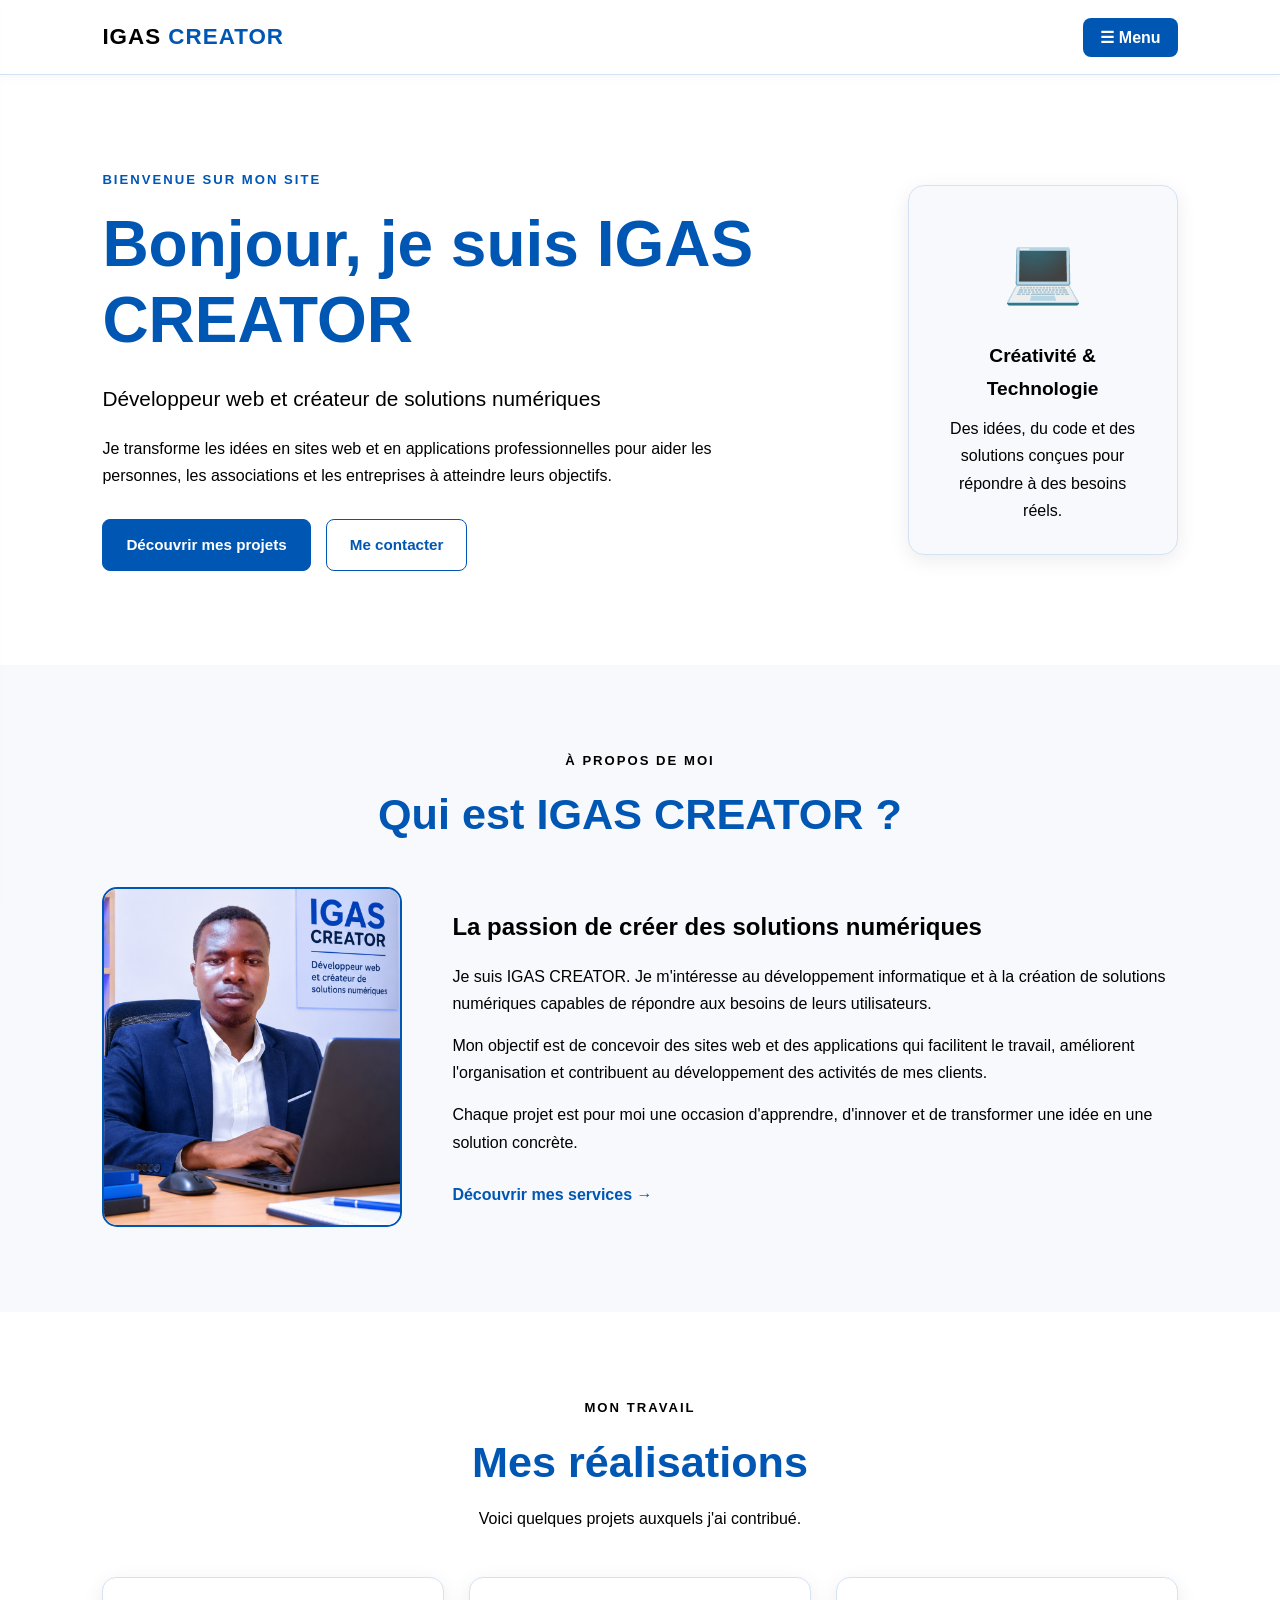
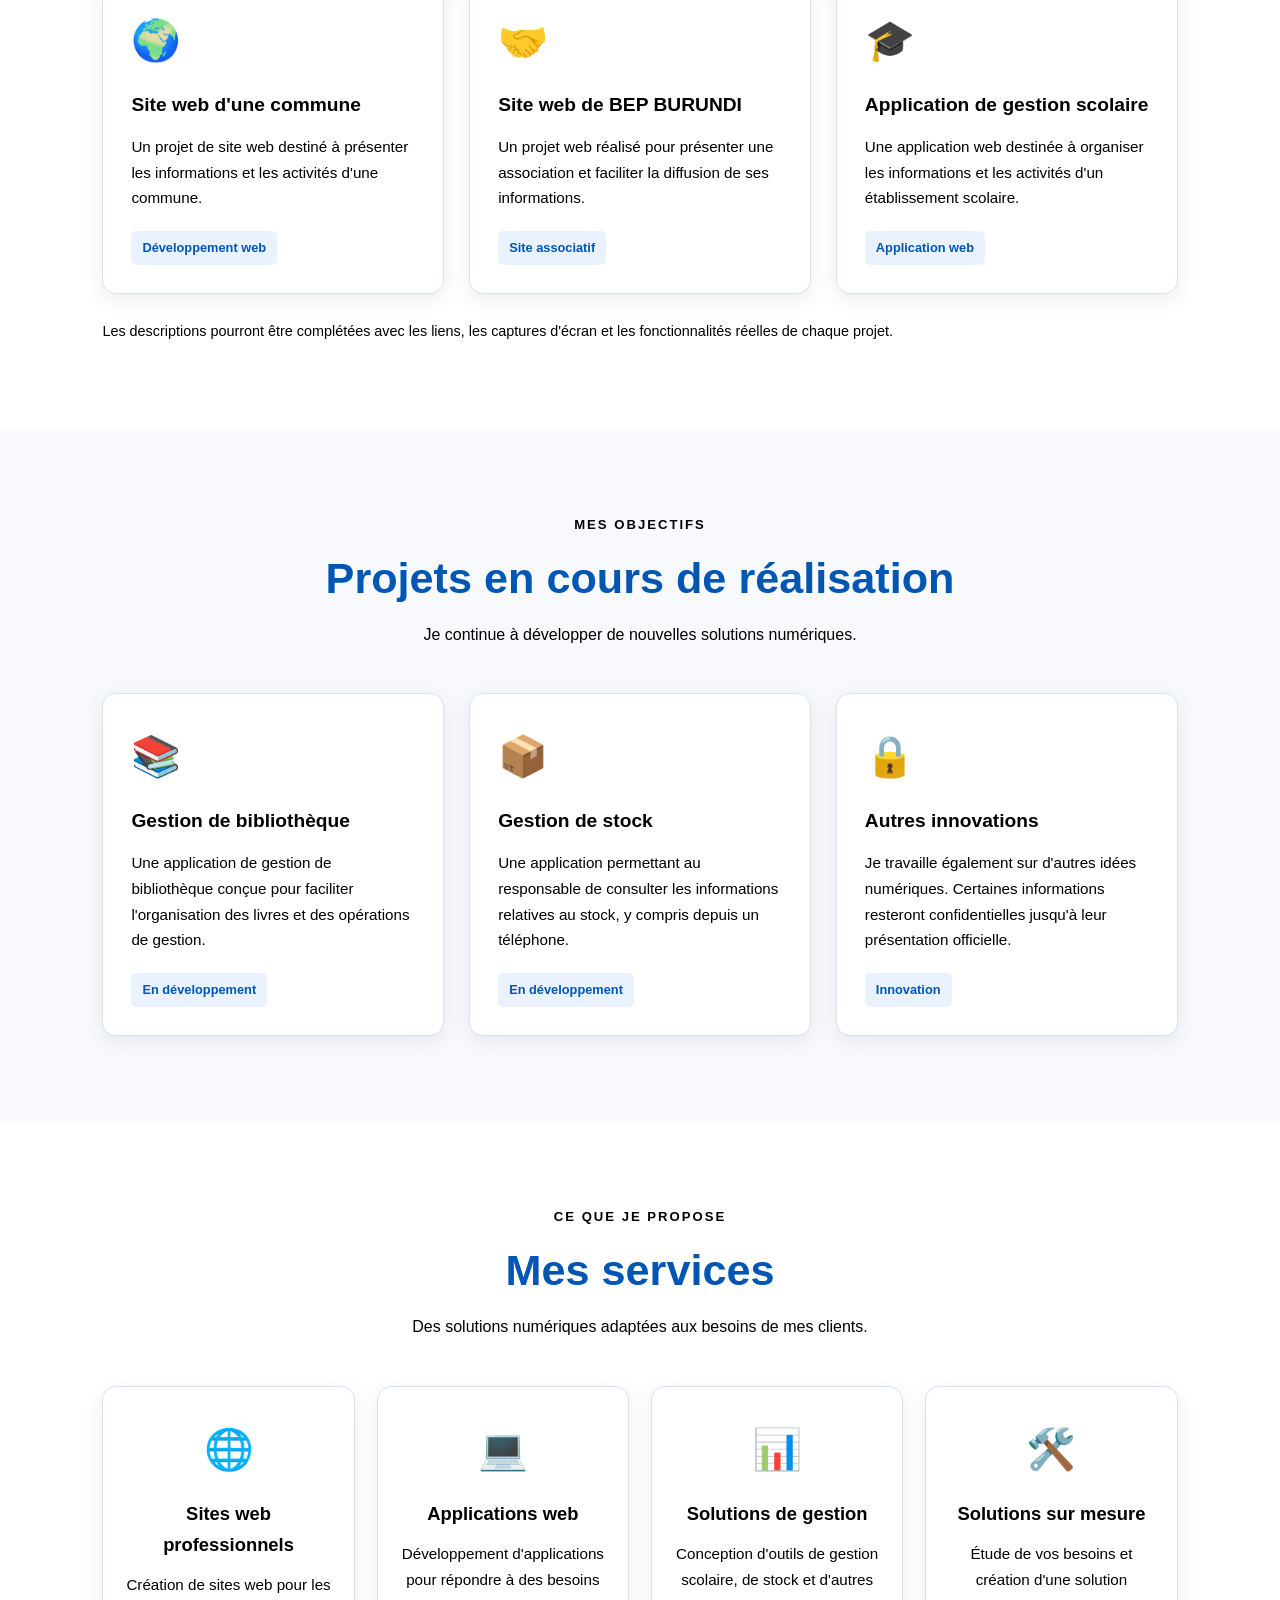
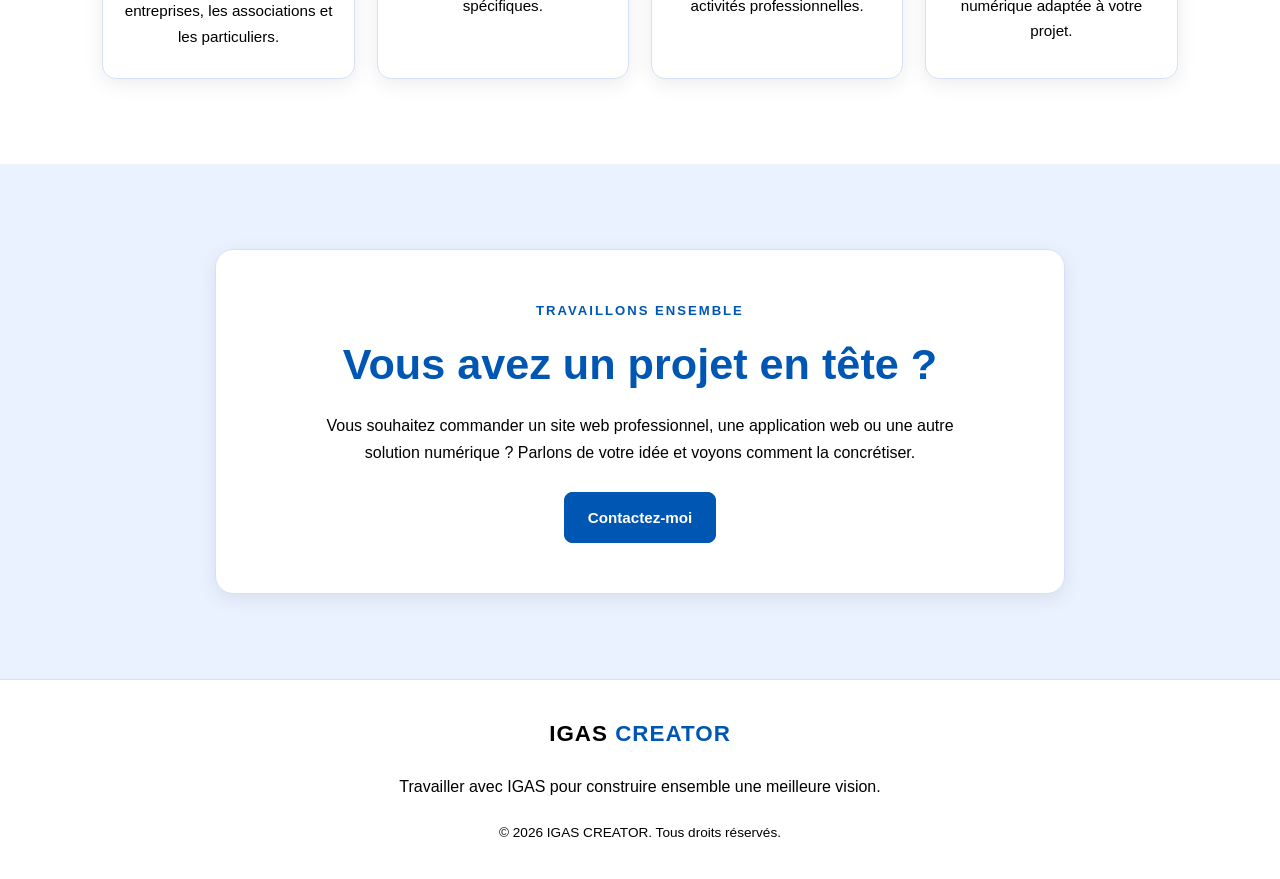
<file: index.html>
<!DOCTYPE html><html lang="fr">
<head>
    <meta charset="UTF-8">
    <meta name="viewport" content="width=device-width, initial-scale=1.0"><meta name="description" content="IGAS CREATOR : développement de sites web professionnels et d'applications de gestion sur mesure.">

<title>IGAS CREATOR | Développeur & Créateur numérique</title>

<link rel="stylesheet" href="index.css">
<script src="index.js" defer></script>

</head><body><!-- EN-TÊTE -->
<header class="header">

    <a href="#accueil" class="logo">
        IGAS<span> CREATOR</span>
    </a>

    <button
        id="menuBtn"
        class="menu-btn"
        aria-label="Ouvrir le menu"
        aria-controls="sidebar"
        aria-expanded="false">
        ☰ Menu
    </button>

</header>

<!-- FOND DU SIDEBAR SUR MOBILE -->
<div id="sidebarOverlay" class="sidebar-overlay"></div>

<!-- SIDEBAR -->
<aside id="sidebar" class="sidebar">

    <div class="sidebar-header">
        <h2>IGAS CREATOR</h2>
        <button id="closeBtn" class="close-btn" aria-label="Fermer le menu">
            &times;
        </button>
    </div>

    <p class="sidebar-description">Découvre mon univers numérique</p>

    <nav class="sidebar-nav" aria-label="Menu principal">
        <a href="#accueil">⌂ Accueil</a>
        <a href="#apropos">👤 Qui suis-je ?</a>
        <a href="#realisations">💻 Mes réalisations</a>
        <a href="#projets">🚀 Projets en cours</a>
        <a href="#services">⚙️ Mes services</a>
        <a href="#contact">✉️ Me contacter</a>
    </nav>

    <div class="sidebar-footer">
        <p>Construisons ensemble l'avenir numérique.</p>
    </div>

</aside>

<!-- CONTENU PRINCIPAL -->
<main>

    <!-- SECTION ACCUEIL -->
    <section id="accueil" class="hero section">

        <div class="hero-content">

            <p class="eyebrow">BIENVENUE SUR MON SITE</p>

            <h1>
                Bonjour, je suis
                <span class="highlight">IGAS CREATOR</span>
            </h1>

            <h2>Développeur web et créateur de solutions numériques</h2>

            <p class="hero-description">
                Je transforme les idées en sites web et en applications
                professionnelles pour aider les personnes, les associations
                et les entreprises à atteindre leurs objectifs.
            </p>

            <div class="hero-buttons">
                <a href="#realisations" class="btn btn-primary">
                    Découvrir mes projets
                </a>

                <a href="#contact" class="btn btn-secondary">
                    Me contacter
                </a>
            </div>

        </div>

        <div class="hero-card">
            <div class="hero-icon">💻</div>
            <h3>Créativité & Technologie</h3>
            <p>
                Des idées, du code et des solutions conçues pour répondre
                à des besoins réels.
            </p>
        </div>

    </section>

    <!-- SECTION À PROPOS -->
    <section id="apropos" class="section about">

        <div class="section-heading">
            <p class="eyebrow">À PROPOS DE MOI</p>
            <h2>Qui est <span class="highlight">IGAS CREATOR</span> ?</h2>
        </div>

        <div class="about-content">

            <div class="profile-image">
                <img
                    src="i.png"
                    alt="Photo de présentation de IGAS CREATOR"
                    loading="lazy">
            </div>

            <div class="about-text">

                <h3>La passion de créer des solutions numériques</h3>

                <p>
                    Je suis IGAS CREATOR. Je m'intéresse au développement
                    informatique et à la création de solutions numériques
                    capables de répondre aux besoins de leurs utilisateurs.
                </p>

                <p>
                    Mon objectif est de concevoir des sites web et des
                    applications qui facilitent le travail, améliorent
                    l'organisation et contribuent au développement des
                    activités de mes clients.
                </p>

                <p>
                    Chaque projet est pour moi une occasion d'apprendre,
                    d'innover et de transformer une idée en une solution
                    concrète.
                </p>

                <a href="#services" class="text-link">
                    Découvrir mes services →
                </a>

            </div>

        </div>

    </section>

    <!-- SECTION RÉALISATIONS -->
    <section id="realisations" class="section projects">

        <div class="section-heading">
            <p class="eyebrow">MON TRAVAIL</p>
            <h2>Mes réalisations</h2>
            <p>
                Voici quelques projets auxquels j'ai contribué.
            </p>
        </div>

        <div class="project-grid">

            <article class="project-card">
                <div class="project-icon">🌍</div>
                <h3>Site web d'une commune</h3>
                <p>
                    Un projet de site web destiné à présenter les
                    informations et les activités d'une commune.
                </p>
                <span class="project-tag">Développement web</span>
            </article>

            <article class="project-card">
                <div class="project-icon">🤝</div>
                <h3>Site web de BEP BURUNDI</h3>
                <p>
                    Un projet web réalisé pour présenter une association
                    et faciliter la diffusion de ses informations.
                </p>
                <span class="project-tag">Site associatif</span>
            </article>

            <article class="project-card">
                <div class="project-icon">🎓</div>
                <h3>Application de gestion scolaire</h3>
                <p>
                    Une application web destinée à organiser les
                    informations et les activités d'un établissement
                    scolaire.
                </p>
                <span class="project-tag">Application web</span>
            </article>

        </div>

        <p class="section-note">
            Les descriptions pourront être complétées avec les liens,
            les captures d'écran et les fonctionnalités réelles de chaque
            projet.
        </p>

    </section>

    <!-- SECTION PROJETS EN COURS -->
    <section id="projets" class="section ongoing">

        <div class="section-heading">
            <p class="eyebrow">MES OBJECTIFS</p>
            <h2>Projets en cours de réalisation</h2>
            <p>
                Je continue à développer de nouvelles solutions numériques.
            </p>
        </div>

        <div class="project-grid">

            <article class="project-card">
                <div class="project-icon">📚</div>
                <h3>Gestion de bibliothèque</h3>
                <p>
                    Une application de gestion de bibliothèque conçue pour
                    faciliter l'organisation des livres et des opérations
                    de gestion.
                </p>
                <span class="project-tag">En développement</span>
            </article>

            <article class="project-card">
                <div class="project-icon">📦</div>
                <h3>Gestion de stock</h3>
                <p>
                    Une application permettant au responsable de consulter
                    les informations relatives au stock, y compris depuis
                    un téléphone.
                </p>
                <span class="project-tag">En développement</span>
            </article>

            <article class="project-card">
                <div class="project-icon">🔒</div>
                <h3>Autres innovations</h3>
                <p>
                    Je travaille également sur d'autres idées numériques.
                    Certaines informations resteront confidentielles
                    jusqu'à leur présentation officielle.
                </p>
                <span class="project-tag">Innovation</span>
            </article>

        </div>

    </section>

    <!-- SECTION SERVICES -->
    <section id="services" class="section services">

        <div class="section-heading">
            <p class="eyebrow">CE QUE JE PROPOSE</p>
            <h2>Mes services</h2>
            <p>
                Des solutions numériques adaptées aux besoins de mes clients.
            </p>
        </div>

        <div class="service-grid">

            <article class="service-card">
                <div class="service-icon">🌐</div>
                <h3>Sites web professionnels</h3>
                <p>
                    Création de sites web pour les entreprises,
                    les associations et les particuliers.
                </p>
            </article>

            <article class="service-card">
                <div class="service-icon">💻</div>
                <h3>Applications web</h3>
                <p>
                    Développement d'applications pour répondre
                    à des besoins spécifiques.
                </p>
            </article>

            <article class="service-card">
                <div class="service-icon">📊</div>
                <h3>Solutions de gestion</h3>
                <p>
                    Conception d'outils de gestion scolaire,
                    de stock et d'autres activités professionnelles.
                </p>
            </article>

            <article class="service-card">
                <div class="service-icon">🛠️</div>
                <h3>Solutions sur mesure</h3>
                <p>
                    Étude de vos besoins et création d'une solution
                    numérique adaptée à votre projet.
                </p>
            </article>

        </div>

    </section>

    <!-- SECTION CONTACT -->
    <section id="contact" class="section contact">

        <div class="contact-box">

            <p class="eyebrow">TRAVAILLONS ENSEMBLE</p>

            <h2>Vous avez un projet en tête ?</h2>

            <p>
                Vous souhaitez commander un site web professionnel,
                une application web ou une autre solution numérique ?
                Parlons de votre idée et voyons comment la concrétiser.
            </p>

            <a href="contacte.html" class="btn btn-primary">
                Contactez-moi
            </a>

        </div>

    </section>

</main>

<!-- PIED DE PAGE -->
<footer class="footer">

    <a href="#accueil" class="logo">
        IGAS<span> CREATOR</span>
    </a>

    <p>
        Travailler avec IGAS pour construire ensemble une meilleure vision.
    </p>

    <p class="copyright">
        &copy; <span id="currentYear"></span> IGAS CREATOR.
        Tous droits réservés.
    </p>

</footer>

</body>
</html>
</file>
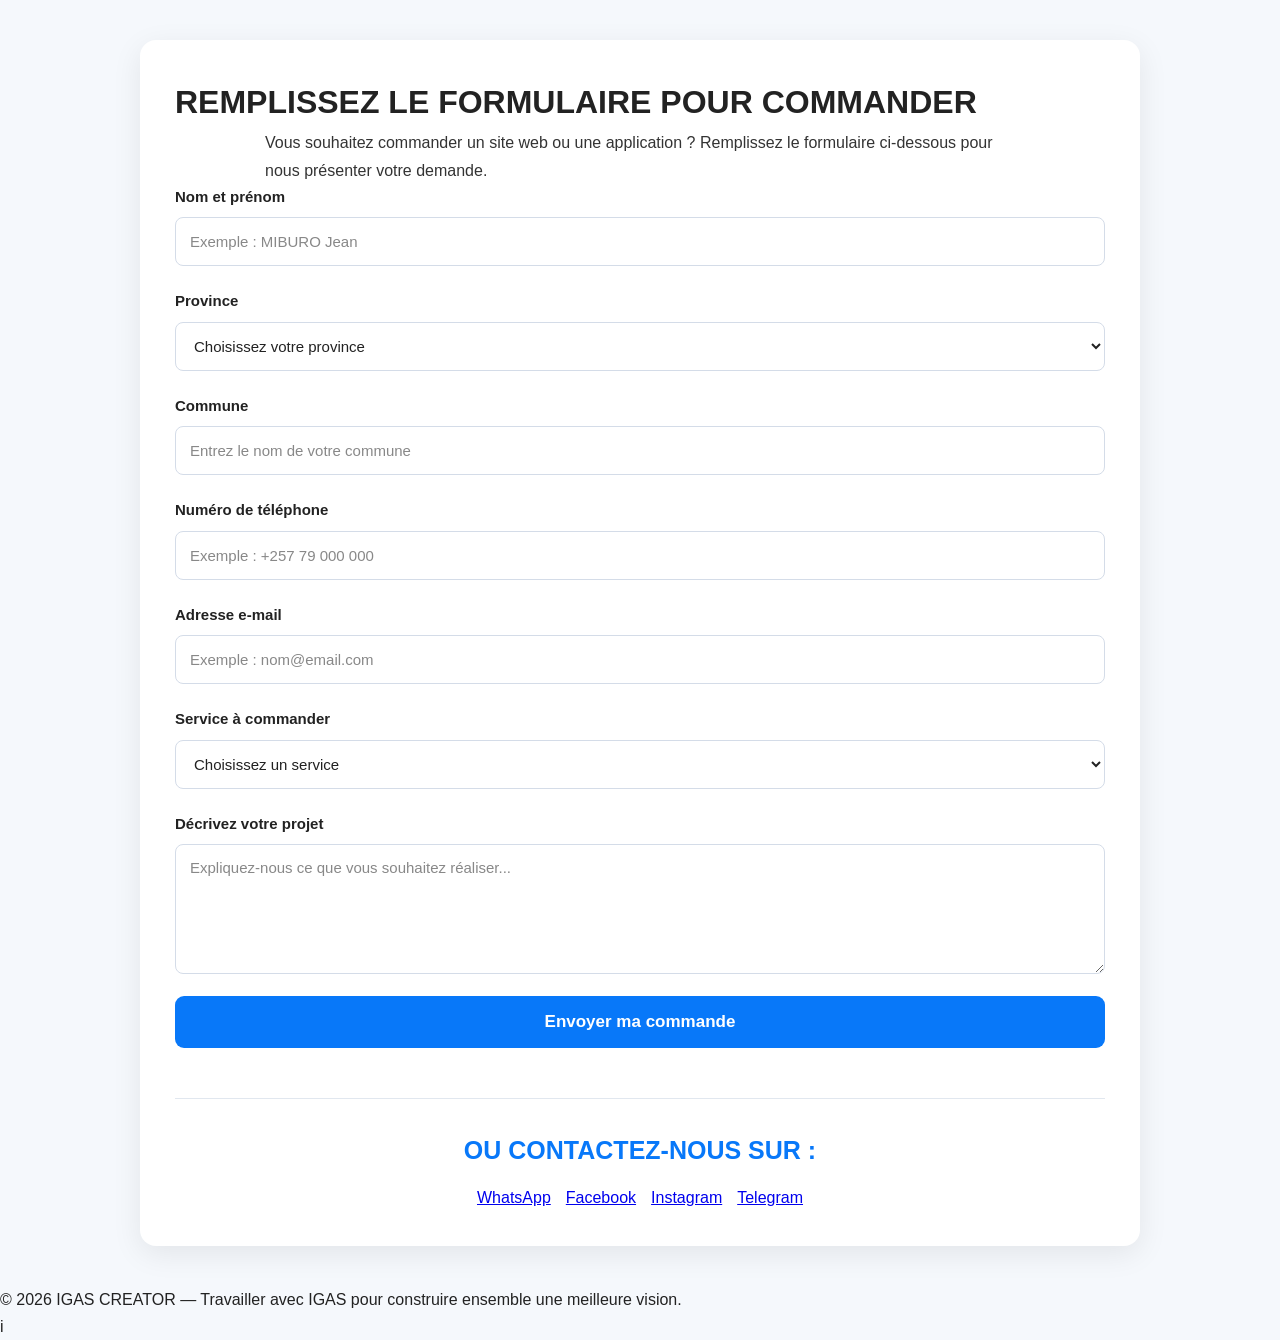
<file: Contacte.html>
<!DOCTYPE html>
<html lang="fr">

<head>
    <meta charset="UTF-8">
    <meta name="viewport" content="width=device-width, initial-scale=1.0">

    <title>Commander un service | IGAS CREATOR</title>

    <link rel="stylesheet" href="contacte.css">
</head>

<body>

    <!-- SECTION PRINCIPALE -->
    <main class="container">

        <h1>REMPLISSEZ LE FORMULAIRE POUR COMMANDER</h1>

        <p class="description">
            Vous souhaitez commander un site web ou une application ?
            Remplissez le formulaire ci-dessous pour nous présenter votre demande.
        </p>

        <!-- FORMULAIRE DE COMMANDE -->
        <form id="formCommande">

            <!-- NOM COMPLET -->
            <div class="form-group">
                <label for="nom">Nom et prénom</label>

                <input
                    type="text"
                    id="nom"
                    name="nom"
                    placeholder="Exemple : MIBURO Jean"
                    required
                >
            </div>

            <!-- PROVINCE -->
            <div class="form-group">
                <label for="province">Province</label>

                <select id="province" name="province" required>
                    <option value=""> Choisissez votre province </option>
                    <option value="Buhumuza">Buhumuza</option>
                    <option value="Bujumbura">Bujumbura</option>
                    <option value="Burunga">Burunga</option>
                    <option value="Butanyerera">Butanyerera</option>
                    <option value="Gitega">Gitega</option>
                </select>
            </div>

            <!-- COMMUNE -->
            <div class="form-group">
                <label for="commune">Commune</label>

                <input
                    type="text"
                    id="commune"
                    name="commune"
                    placeholder="Entrez le nom de votre commune"
                    required
                >
            </div>

            <!-- TÉLÉPHONE -->
            <div class="form-group">
                <label for="telephone">Numéro de téléphone</label>

                <input
                    type="tel"
                    id="telephone"
                    name="telephone"
                    placeholder="Exemple : +257 79 000 000"
                    required
                >
            </div>

            <!-- EMAIL -->
            <div class="form-group">
                <label for="email">Adresse e-mail</label>

                <input
                    type="email"
                    id="email"
                    name="email"
                    placeholder="Exemple : nom@email.com"
                    required
                >
            </div>

            <!-- TYPE DE SERVICE -->
            <div class="form-group">
                <label for="service">Service à commander</label>

                <select id="service" name="service" required>
                    <option value=""> Choisissez un service</option>
                    <option value="Site web">Création d'un site web</option>
                    <option value="Application web">Création d'une application web</option>
                    <option value="Gestion scolaire">Application de gestion scolaire</option>
                    <option value="Gestion de stock">Application de gestion de stock</option>
                    <option value="Autre">Autre service</option>
                </select>
            </div>

            <!-- DESCRIPTION DU PROJET -->
            <div class="form-group">
                <label for="message">Décrivez votre projet</label>

                <textarea
                    id="message"
                    name="message"
                    rows="5"
                    placeholder="Expliquez-nous ce que vous souhaitez réaliser..."
                    required
                ></textarea>
            </div>

            <!-- BOUTON D'ENVOI -->
            <button type="submit" class="btn">
                Envoyer ma commande
            </button>

            <p id="messageForm" role="status"></p>

        </form>

        <!-- AUTRES MOYENS DE CONTACT -->
        <section class="contact-social">

            <h2>OU CONTACTEZ-NOUS SUR :</h2>

            <div class="social-links">

                <a href="https://wa.me/25767356795"
                   target="_blank"
                   rel="noopener noreferrer">
                    WhatsApp
                </a>

                <a href="https://www.facebook.com/"
                   target="_blank"
                   rel="noopener noreferrer">
                    Facebook
                </a>

                <a href="https://www.instagram.com/"
                   target="_blank"
                   rel="noopener noreferrer">
                    Instagram
                </a>

                <a href="https://telegram.org/"
                   target="_blank"
                   rel="noopener noreferrer">
                    Telegram
                </a>

            </div>

        </section>

    </main>

    <!-- PIED DE PAGE -->
    <footer>
        <p>
            © 2026 IGAS CREATOR —
            Travailler avec IGAS pour construire ensemble une meilleure vision.
        </p>
    </footer>

</body>

</html>i
</file>
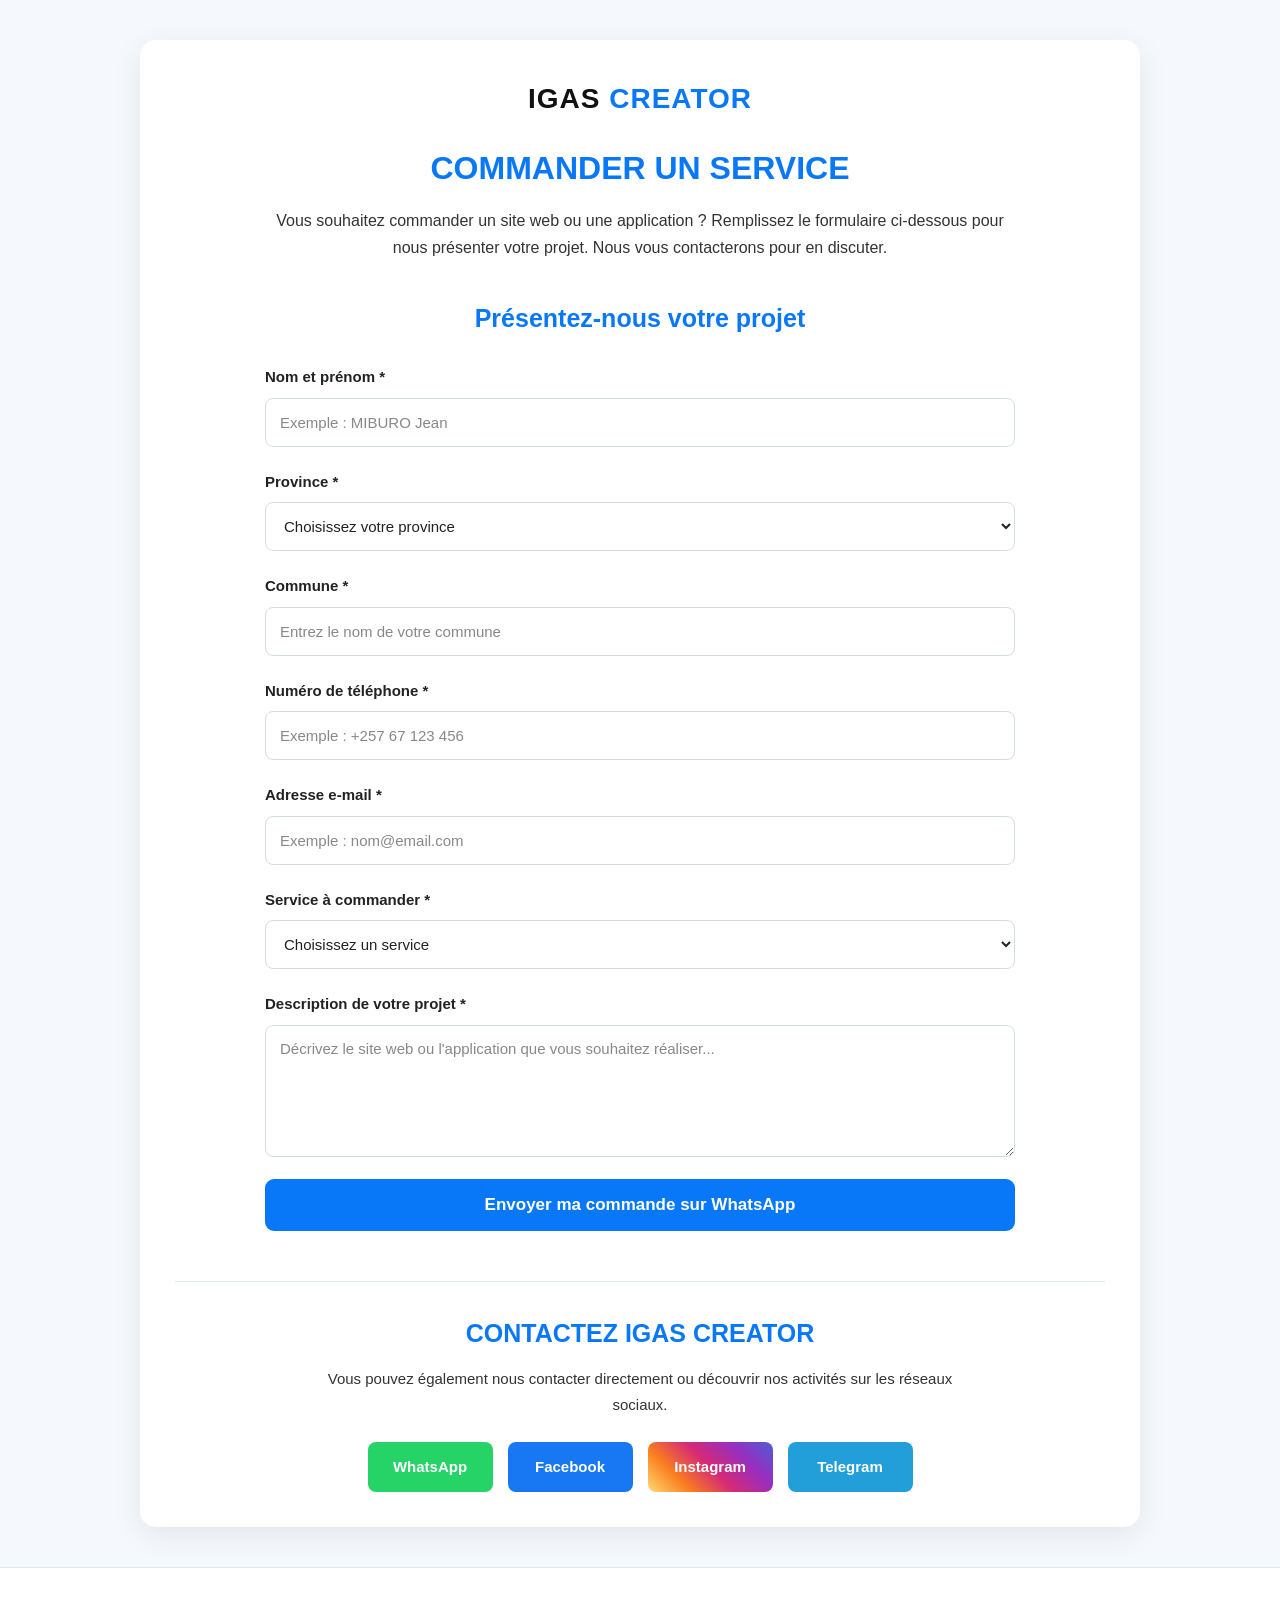
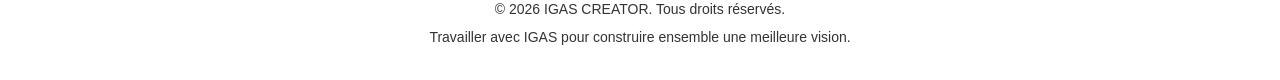
<file: contacte.html>
<!DOCTYPE html>
<html lang="fr">

<head>
    <meta charset="UTF-8">
    <meta name="viewport" content="width=device-width, initial-scale=1.0">

    <meta name="description" content="Commandez un site web ou une application auprès d'IGAS CREATOR. Présentez votre projet et contactez-nous directement.">

    <meta name="author" content="IGAS CREATOR">

    <title>Commander un service | IGAS CREATOR</title>

    <!-- CSS -->
    <link rel="stylesheet" href="./contacte.css">
</head>

<body>

    <!-- =========================================
         SECTION PRINCIPALE
    ========================================== -->

    <main class="container">

        <header class="page-header">

            <a href="accueil.html" class="logo">
                IGAS <span>CREATOR</span>
            </a>

            <h1>COMMANDER UN SERVICE</h1>

            <p class="description">
                Vous souhaitez commander un site web ou une application ?
                Remplissez le formulaire ci-dessous pour nous présenter
                votre projet. Nous vous contacterons pour en discuter.
            </p>

        </header>


        <!-- =========================================
             FORMULAIRE DE COMMANDE
        ========================================== -->

        <section class="commande-section">

            <h2>Présentez-nous votre projet</h2>

            <form id="formCommande">

                <!-- NOM COMPLET -->

                <div class="form-group">

                    <label for="nom">Nom et prénom *</label>

                    <input
                        type="text"
                        id="nom"
                        name="nom"
                        placeholder="Exemple : MIBURO Jean"
                        autocomplete="name"
                        required
                    >

                </div>


                <!-- PROVINCE -->

                <div class="form-group">

                    <label for="province">Province *</label>

                    <select
                        id="province"
                        name="province"
                        required
                    >

                        <option value="">Choisissez votre province</option>

                        <option value="Buhumuza">Buhumuza</option>

                        <option value="Bujumbura">Bujumbura</option>

                        <option value="Burunga">Burunga</option>

                        <option value="Butanyerera">Butanyerera</option>

                        <option value="Gitega">Gitega</option>

                    </select>

                </div>


                <!-- COMMUNE -->

                <div class="form-group">

                    <label for="commune">Commune *</label>

                    <input
                        type="text"
                        id="commune"
                        name="commune"
                        placeholder="Entrez le nom de votre commune"
                        required
                    >

                </div>


                <!-- TÉLÉPHONE -->

                <div class="form-group">

                    <label for="telephone">Numéro de téléphone *</label>

                    <input
                        type="tel"
                        id="telephone"
                        name="telephone"
                        placeholder="Exemple : +257 67 123 456"
                        autocomplete="tel"
                        required
                    >

                </div>


                <!-- EMAIL -->

                <div class="form-group">

                    <label for="email">Adresse e-mail *</label>

                    <input
                        type="email"
                        id="email"
                        name="email"
                        placeholder="Exemple : nom@email.com"
                        autocomplete="email"
                        required
                    >

                </div>


                <!-- SERVICE DEMANDÉ -->

                <div class="form-group">

                    <label for="service">Service à commander *</label>

                    <select
                        id="service"
                        name="service"
                        required
                    >

                        <option value="">Choisissez un service</option>

                        <option value="Création d'un site web">
                            Création d'un site web
                        </option>

                        <option value="Création d'une application web">
                            Création d'une application web
                        </option>

                        <option value="Application de gestion scolaire">
                            Application de gestion scolaire
                        </option>

                        <option value="Application de gestion de stock">
                            Application de gestion de stock
                        </option>

                        <option value="Application de gestion de bibliothèque">
                            Application de gestion de bibliothèque
                        </option>

                        <option value="Portail captif Wi-Fi avec paiement">
                            Portail captif Wi-Fi avec paiement
                        </option>

                        <option value="Autre service">
                            Autre service
                        </option>

                    </select>

                </div>


                <!-- DESCRIPTION DU PROJET -->

                <div class="form-group">

                    <label for="message">Description de votre projet *</label>

                    <textarea
                        id="message"
                        name="message"
                        rows="6"
                        placeholder="Décrivez le site web ou l'application que vous souhaitez réaliser..."
                        required
                    ></textarea>

                </div>


                <!-- BOUTON D'ENVOI -->

                <button type="submit" class="btn">

                    Envoyer ma commande sur WhatsApp

                </button>


                <!-- MESSAGE DE RETOUR -->

                <p
                    id="messageForm"
                    role="status"
                    aria-live="polite"
                ></p>

            </form>

        </section>


        <!-- =========================================
             CONTACT ET RÉSEAUX SOCIAUX
        ========================================== -->

        <section class="contact-social">

            <h2>CONTACTEZ IGAS CREATOR</h2>

            <p>
                Vous pouvez également nous contacter directement
                ou découvrir nos activités sur les réseaux sociaux.
            </p>


            <div class="social-links">

                <!-- WHATSAPP -->

                <a
                    id="lienWhatsApp"
                    href="https://wa.me/25767356795"
                    target="_blank"
                    rel="noopener noreferrer"
                    class="social-btn whatsapp"
                >
                    WhatsApp
                </a>


                <!-- FACEBOOK -->

                <a
                    id="lienFacebook"
                    href="https://www.facebook.com/profil.php?id=61595136418403"
                    target="_blank"
                    rel="noopener noreferrer"
                    class="social-btn facebook"
                >
                    Facebook
                </a>


                <!-- INSTAGRAM -->

                <a
                    id="lienInstagram"
                    href="https://www.instagram.com/"
                    target="_blank"
                    rel="noopener noreferrer"
                    class="social-btn instagram"
                >
                    Instagram
                </a>


                <!-- TELEGRAM -->

                <a
                    id="lienTelegram"
                    href="https://telegram.org/"
                    target="_blank"
                    rel="noopener noreferrer"
                    class="social-btn telegram"
                >
                    Telegram
                </a>

            </div>

        </section>

    </main>


    <!-- =========================================
         PIED DE PAGE
    ========================================== -->

    <footer class="footer">

        <p>
            &copy; 2026 IGAS CREATOR.
            Tous droits réservés.
        </p>

        <p>
            Travailler avec IGAS pour construire ensemble
            une meilleure vision.
        </p>

    </footer>


    <!-- =========================================
         JAVASCRIPT
    ========================================== -->

    <script src="./contacte.js"></script>

</body>

</html>
</file>
<file: index.css>
/* ==========================================

1. CONFIGURATION GÉNÉRALE
   ========================================== */

:root {
--bleu: #0056B3;
--bleu-clair: #EAF2FF;
--bleu-hover: #003F87;
--noir: #000000;
--blanc: #FFFFFF;
--fond: #F7F9FC;
--bordure: #D5E2F5;
--ombre: 0 5px 20px rgba(0, 0, 0, 0.08);
}

* {
  margin: 0;
  padding: 0;
  box-sizing: border-box;
  scroll-behavior: smooth;
  }

body {
font-family: Arial, Helvetica, sans-serif;
background: var(--blanc);
color: var(--noir);
line-height: 1.7;
}

html {
scroll-padding-top: 90px;
}

a {
color: var(--bleu);
text-decoration: none;
}

img {
max-width: 100%;
display: block;
}

button {
font-family: inherit;
cursor: pointer;
}

.section {
padding: 85px 8%;
scroll-margin-top: 75px;
}

/* ==========================================
2. TITRES ET PARAGRAPHES
========================================== */

/* Grand titre principal en bleu */

h1 {
color: var(--bleu);
font-size: clamp(2.2rem, 5vw, 4rem);
line-height: 1.2;
margin-bottom: 20px;
}

/* Titres des sections en bleu */

.section-heading h2,
.contact-box h2 {
color: var(--bleu);
font-size: clamp(1.8rem, 4vw, 2.7rem);
line-height: 1.3;
margin-bottom: 15px;
}

/* Petits titres en noir */

h2,
h3,
h4 {
color: var(--noir);
}

.hero h2 {
font-size: 1.3rem;
margin-bottom: 18px;
}

.project-card h3,
.service-card h3,
.hero-card h3,
.about-text h3 {
color: var(--noir);
font-size: 1.2rem;
margin-bottom: 12px;
}

/* Tous les paragraphes en noir */

p {
color: var(--noir);
}

/* Mots importants en bleu */

.highlight,
.eyebrow,
.text-link {
color: var(--bleu);
}

.eyebrow {
font-size: 0.82rem;
font-weight: bold;
letter-spacing: 2px;
margin-bottom: 14px;
}

/* ==========================================
3. EN-TÊTE DU SITE
========================================== */

.header {
position: sticky;
top: 0;
z-index: 900;

min-height: 75px;
padding: 15px 8%;

display: flex;
justify-content: space-between;
align-items: center;

background: var(--blanc);
border-bottom: 1px solid var(--bordure);
box-shadow: 0 2px 10px rgba(0, 0, 0, 0.04);

}

/* Logo IGAS CREATOR */

.logo {
font-size: 1.4rem;
font-weight: 800;
letter-spacing: 1px;
color: var(--noir);
}

.logo span {
color: var(--bleu);
}

/* Bouton Menu */

.menu-btn {
background: var(--bleu);
color: var(--blanc);

border: none;
border-radius: 8px;

padding: 10px 17px;

font-size: 1rem;
font-weight: bold;

transition: background 0.3s, transform 0.3s;

}

.menu-btn:hover {
background: var(--bleu-hover);
transform: translateY(-2px);
}

/* ==========================================
4. SIDEBAR
========================================== */

.sidebar {
position: fixed;
top: 0;
left: 0;

width: 290px;
max-width: 85vw;
height: 100vh;

padding: 25px 20px;

background: var(--blanc);
border-right: 1px solid var(--bordure);

box-shadow: var(--ombre);

z-index: 1200;

transform: translateX(-105%);
transition: transform 0.3s ease;

overflow-y: auto;

}

/* Ouverture du sidebar */

.sidebar.active {
transform: translateX(0);
}

/* En-tête du sidebar */

.sidebar-header {
display: flex;
align-items: center;
justify-content: space-between;
gap: 10px;

padding-bottom: 15px;
border-bottom: 1px solid var(--bordure);

}

.sidebar-header h2 {
color: var(--bleu);
font-size: 1.15rem;
}

/* Bouton fermer */

.close-btn {
background: transparent;
color: var(--noir);

border: none;

font-size: 2rem;
line-height: 1;

cursor: pointer;

}

.close-btn:hover {
color: var(--bleu);
}

/* Description du sidebar */

.sidebar-description {
color: var(--noir);
font-size: 0.9rem;
margin: 15px 0 25px;
}

/* Liens du menu */

.sidebar-nav {
display: flex;
flex-direction: column;
gap: 8px;
}

.sidebar-nav a {
display: block;

padding: 12px 14px;

color: var(--noir);
background: transparent;

border-radius: 8px;

font-size: 0.95rem;

transition: background 0.3s, color 0.3s;

}

.sidebar-nav a:hover {
color: var(--bleu);
background: var(--bleu-clair);
}

/* Pied du sidebar */

.sidebar-footer {
margin-top: 35px;
padding-top: 20px;

border-top: 1px solid var(--bordure);

}

.sidebar-footer p {
color: var(--noir);
font-size: 0.85rem;
}

/* Fond sombre derrière le sidebar */

.sidebar-overlay {
position: fixed;
inset: 0;

background: rgba(0, 0, 0, 0.45);

z-index: 1100;

opacity: 0;
visibility: hidden;

transition: opacity 0.3s, visibility 0.3s;

}

.sidebar-overlay.active {
opacity: 1;
visibility: visible;
}

/* ==========================================
5. BOUTONS
========================================== */

.btn {
display: inline-block;

padding: 12px 23px;

border-radius: 8px;

font-size: 0.95rem;
font-weight: bold;

text-align: center;

transition: transform 0.3s, background 0.3s;

}

.btn:hover {
transform: translateY(-3px);
}

/* Bouton bleu */

.btn-primary {
background: var(--bleu);
color: var(--blanc);

border: 1px solid var(--bleu);

}

.btn-primary:hover {
background: var(--bleu-hover);
color: var(--blanc);
}

/* Bouton blanc avec bordure bleue */

.btn-secondary {
background: var(--blanc);
color: var(--bleu);

border: 1px solid var(--bleu);

}

.btn-secondary:hover {
background: var(--bleu-clair);
color: var(--bleu-hover);
}

/* ==========================================
6. SECTION ACCUEIL
========================================== */

.hero {
min-height: 590px;

display: flex;
align-items: center;
justify-content: space-between;

gap: 50px;

background: var(--blanc);

}

.hero-content {
flex: 1;
max-width: 720px;
}

.hero h1 {
margin-bottom: 22px;
}

.hero h2 {
color: var(--noir);
font-weight: 500;
}

.hero-description {
color: var(--noir);
font-size: 1rem;
margin-bottom: 30px;
max-width: 650px;
}

.hero-buttons {
display: flex;
flex-wrap: wrap;
gap: 15px;
}

/* Carte de présentation */

.hero-card {
flex: 0 0 270px;

padding: 30px;

background: var(--fond);

border: 1px solid var(--bordure);
border-radius: 16px;

box-shadow: var(--ombre);

text-align: center;

}

.hero-icon {
font-size: 4rem;
margin-bottom: 15px;
}

.hero-card h3 {
margin-bottom: 10px;
}

.hero-card p {
color: var(--noir);
}

/* ==========================================
7. TITRES DES SECTIONS
========================================== */

.section-heading {
max-width: 750px;

margin: 0 auto 45px;

text-align: center;

}

.section-heading h2 {
margin-bottom: 15px;
}

.section-heading p {
color: var(--noir);
}

/* ==========================================
8. SECTION À PROPOS
========================================== */

.about {
background: var(--fond);
}

.about-content {
max-width: 1100px;
margin: auto;

display: grid;
grid-template-columns: 300px 1fr;

align-items: center;
gap: 50px;

}

/* Photo */

.profile-image {
width: 100%;
max-width: 300px;
height: 340px;

margin: auto;

overflow: hidden;

border: 2px solid var(--bleu);
border-radius: 15px;

background: var(--blanc);

}

.profile-image img {
width: 100%;
height: 100%;

object-fit: cover;

}

/* Texte de présentation */

.about-text h3 {
font-size: 1.5rem;
margin-bottom: 15px;
}

.about-text p {
color: var(--noir);
margin-bottom: 15px;
}

/* Lien */

.text-link {
display: inline-block;
margin-top: 10px;

font-weight: bold;

}

.text-link:hover {
color: var(--bleu-hover);
text-decoration: underline;
}

/* ==========================================
9. CARTES DES PROJETS
========================================== */

.project-grid {
display: grid;
grid-template-columns: repeat(3, minmax(0, 1fr));

gap: 25px;

}

/* Carte */

.project-card {
padding: 28px;

background: var(--blanc);

border: 1px solid var(--bordure);
border-radius: 14px;

box-shadow: var(--ombre);

transition: transform 0.3s, border-color 0.3s;

}

.project-card:hover {
transform: translateY(-6px);
border-color: var(--bleu);
}

/* Icône */

.project-icon {
font-size: 2.5rem;
margin-bottom: 15px;
}

/* Titre */

.project-card h3 {
font-size: 1.2rem;
margin-bottom: 12px;
}

/* Description */

.project-card p {
color: var(--noir);
font-size: 0.95rem;
}

/* Étiquette */

.project-tag {
display: inline-block;

margin-top: 20px;
padding: 6px 11px;

background: var(--bleu-clair);
color: var(--bleu);

border-radius: 5px;

font-size: 0.8rem;
font-weight: bold;

}

/* Note */

.section-note {
color: var(--noir);
font-size: 0.9rem;
margin-top: 25px;
}

/* ==========================================
10. PROJETS EN COURS
========================================== */

.ongoing {
background: var(--fond);
}

/* ==========================================
11. SERVICES
========================================== */

.service-grid {
display: grid;
grid-template-columns: repeat(4, minmax(0, 1fr));

gap: 22px;

}

.service-card {
padding: 28px 20px;

background: var(--blanc);

border: 1px solid var(--bordure);
border-radius: 14px;

box-shadow: var(--ombre);

text-align: center;

transition: transform 0.3s, border-color 0.3s;

}

.service-card:hover {
transform: translateY(-5px);
border-color: var(--bleu);
}

/* Icônes des services */

.service-icon {
font-size: 2.5rem;
margin-bottom: 15px;
}

/* Titres des services */

.service-card h3 {
color: var(--noir);
font-size: 1.15rem;
margin-bottom: 12px;
}

/* Paragraphes des services */

.service-card p {
color: var(--noir);
font-size: 0.95rem;
}

/* ==========================================
12. SECTION CONTACT
========================================== */

.contact {
background: var(--bleu-clair);
}

.contact-box {
max-width: 850px;

margin: auto;
padding: 50px 30px;

background: var(--blanc);

border: 1px solid var(--bordure);
border-radius: 18px;

box-shadow: var(--ombre);

text-align: center;

}

.contact-box h2 {
color: var(--bleu);
margin-bottom: 20px;
}

.contact-box p:not(.eyebrow) {
max-width: 650px;

margin: 0 auto 25px;

color: var(--noir);

}

/* ==========================================
13. PIED DE PAGE
========================================== */

.footer {
padding: 35px 8%;

background: var(--blanc);

border-top: 1px solid var(--bordure);

text-align: center;

}

.footer .logo {
display: inline-block;
margin-bottom: 10px;
}

.footer p {
color: var(--noir);
margin-top: 10px;
}

.footer .copyright {
margin-top: 20px;
font-size: 0.85rem;
}

/* ==========================================
14. RESPONSIVE : TABLETTES
========================================== */

@media (max-width: 1000px) {

.section {
    padding: 75px 6%;
}

.hero {
    flex-direction: column;
    align-items: flex-start;
    justify-content: center;
}

.hero-card {
    width: 100%;
    max-width: 450px;

    flex-basis: auto;
}

.project-grid {
    grid-template-columns: repeat(2, minmax(0, 1fr));
}

.service-grid {
    grid-template-columns: repeat(2, minmax(0, 1fr));
}

.about-content {
    gap: 30px;
}

}

/* ==========================================
15. RESPONSIVE : TÉLÉPHONES
========================================== */

@media (max-width: 650px) {

.section {
    padding: 60px 6%;
}

.header {
    padding: 14px 6%;
    min-height: 68px;
}

.logo {
    font-size: 1.05rem;
}

.menu-btn {
    padding: 9px 12px;
    font-size: 0.9rem;
}

.hero {
    min-height: auto;
    gap: 35px;
}

.hero h1 {
    font-size: 2.25rem;
}

.hero h2 {
    font-size: 1.05rem;
}

.hero-description {
    font-size: 0.95rem;
}

.hero-buttons {
    flex-direction: column;
    align-items: stretch;
}

.hero-card {
    padding: 25px;
}

.section-heading {
    margin-bottom: 30px;
}

.section-heading h2,
.contact-box h2 {
    font-size: 1.8rem;
}

.about-content {
    grid-template-columns: 1fr;
    gap: 30px;
}

.profile-image {
    height: 300px;
}

.about-text h3 {
    font-size: 1.3rem;
}

.project-grid,
.service-grid {
    grid-template-columns: 1fr;
}

.project-card,
.service-card {
    padding: 24px;
}

.contact-box {
    padding: 35px 20px;
}

.footer {
    padding: 30px 6%;
}

}

/* ==========================================
16. ACCESSIBILITÉ
========================================== */

a:focus-visible,
button:focus-visible {
outline: 3px solid var(--bleu);
outline-offset: 4px;
}

/* Réduire les animations si l'utilisateur le préfère */

@media (prefers-reduced-motion: reduce) {

*,
*::before,
*::after {
    scroll-behavior: auto !important;
    transition-duration: 0.01ms !important;
    animation-duration: 0.01ms !important;
}

}
</file>
<file: contacte.css>
/* ==================================================
   IGAS CREATOR - PAGE DE COMMANDE
   Fichier : contacte.css
================================================== */


/* ==================================================
   1. CONFIGURATION GÉNÉRALE
================================================== */

* {
    margin: 0;
    padding: 0;
    box-sizing: border-box;
}

html {
    scroll-behavior: smooth;
}

body {
    font-family: Arial, Helvetica, sans-serif;
    background-color: #f5f8fc;
    color: #222222;
    line-height: 1.7;
}


/* ==================================================
   2. CONTENEUR PRINCIPAL
================================================== */

.container {
    width: 90%;
    max-width: 1000px;
    margin: 40px auto;
    padding: 35px;
    background-color: #ffffff;
    border-radius: 16px;
    box-shadow: 0 8px 30px rgba(0, 0, 0, 0.08);
}


/* ==================================================
   3. EN-TÊTE
================================================== */

.page-header {
    text-align: center;
    margin-bottom: 35px;
}

.logo {
    display: inline-block;
    margin-bottom: 25px;
    font-size: 28px;
    font-weight: bold;
    color: #111111;
    text-decoration: none;
    letter-spacing: 1px;
}

.logo span {
    color: #0878f9;
}

.page-header h1 {
    color: #0878f9;
    font-size: 32px;
    line-height: 1.3;
    margin-bottom: 18px;
}

.description {
    max-width: 750px;
    margin: 0 auto;
    color: #333333;
    font-size: 16px;
}


/* ==================================================
   4. SECTION DE COMMANDE
================================================== */

.commande-section {
    max-width: 750px;
    margin: 0 auto;
}

.commande-section h2 {
    color: #0878f9;
    text-align: center;
    font-size: 25px;
    margin-bottom: 25px;
}


/* ==================================================
   5. FORMULAIRE
================================================== */

#formCommande {
    width: 100%;
}

.form-group {
    display: flex;
    flex-direction: column;
    margin-bottom: 22px;
}

.form-group label {
    font-size: 15px;
    font-weight: bold;
    color: #222222;
    margin-bottom: 8px;
}

.form-group input,
.form-group select,
.form-group textarea {
    width: 100%;
    padding: 14px;
    border: 1px solid #d4dce8;
    border-radius: 8px;
    background-color: #ffffff;
    color: #222222;
    font-size: 15px;
    font-family: inherit;
    outline: none;
    transition: border-color 0.3s, box-shadow 0.3s;
}

.form-group input,
.form-group select {
    min-height: 49px;
}

.form-group textarea {
    resize: vertical;
    min-height: 130px;
}

.form-group input::placeholder,
.form-group textarea::placeholder {
    color: #888888;
}


/* Effet au clic dans les champs */

.form-group input:focus,
.form-group select:focus,
.form-group textarea:focus {
    border-color: #0878f9;
    box-shadow: 0 0 0 3px rgba(8, 120, 249, 0.12);
}


/* ==================================================
   6. BOUTON D'ENVOI
================================================== */

.btn {
    display: block;
    width: 100%;
    padding: 16px 20px;
    border: none;
    border-radius: 9px;
    background-color: #0878f9;
    color: #ffffff;
    font-size: 17px;
    font-weight: bold;
    cursor: pointer;
    transition: background-color 0.3s, transform 0.3s;
}

.btn:hover {
    background-color: #0056c7;
    transform: translateY(-2px);
}

.btn:active {
    transform: scale(0.99);
}


/* ==================================================
   7. MESSAGE DE RETOUR JAVASCRIPT
================================================== */

#messageForm {
    margin-top: 18px;
    text-align: center;
    font-size: 15px;
    font-weight: bold;
    overflow-wrap: anywhere;
}

#messageForm:empty {
    display: none;
}

#messageForm.erreur {
    padding: 12px;
    color: #b42318;
    background-color: #fff0ee;
    border: 1px solid #f5c2c0;
    border-radius: 7px;
}

#messageForm.succes {
    padding: 12px;
    color: #146c43;
    background-color: #e8f7ee;
    border: 1px solid #b7e4c7;
    border-radius: 7px;
}


/* ==================================================
   8. SECTION DES RÉSEAUX SOCIAUX
================================================== */

.contact-social {
    margin-top: 50px;
    padding-top: 30px;
    border-top: 1px solid #e1e7ef;
    text-align: center;
}

.contact-social h2 {
    color: #0878f9;
    font-size: 25px;
    margin-bottom: 12px;
}

.contact-social p {
    max-width: 650px;
    margin: 0 auto 25px;
    color: #333333;
    font-size: 15px;
}


/* Conteneur des liens */

.social-links {
    display: flex;
    justify-content: center;
    align-items: center;
    flex-wrap: wrap;
    gap: 15px;
}


/* Style général des boutons sociaux */

.social-btn {
    display: inline-block;
    min-width: 125px;
    padding: 12px 20px;
    border-radius: 8px;
    color: #ffffff;
    text-decoration: none;
    font-size: 15px;
    font-weight: bold;
    transition: transform 0.3s, opacity 0.3s;
}

.social-btn:hover {
    transform: translateY(-3px);
    opacity: 0.88;
}


/* WhatsApp */

.whatsapp {
    background-color: #25d366;
}


/* Facebook */

.facebook {
    background-color: #1877f2;
}


/* Instagram */

.instagram {
    background: linear-gradient(
        45deg,
        #feda75,
        #fa7e1e,
        #d62976,
        #962fbf,
        #4f5bd5
    );
}


/* Telegram */

.telegram {
    background-color: #229ed9;
}


/* ==================================================
   9. PIED DE PAGE
================================================== */

.footer {
    padding: 25px 15px;
    text-align: center;
    background-color: #ffffff;
    border-top: 1px solid #e1e7ef;
}

.footer p {
    margin: 5px 0;
    color: #333333;
    font-size: 14px;
}


/* ==================================================
   10. RESPONSIVE : TABLETTES
================================================== */

@media (max-width: 768px) {

    .container {
        width: 94%;
        margin: 25px auto;
        padding: 25px;
    }

    .page-header h1 {
        font-size: 27px;
    }

    .commande-section h2,
    .contact-social h2 {
        font-size: 22px;
    }

    .description {
        font-size: 15px;
    }

}


/* ==================================================
   11. RESPONSIVE : TÉLÉPHONES
================================================== */

@media (max-width: 480px) {

    .container {
        width: 94%;
        margin: 15px auto;
        padding: 20px 15px;
        border-radius: 12px;
    }

    .logo {
        font-size: 24px;
    }

    .page-header h1 {
        font-size: 23px;
    }

    .commande-section h2,
    .contact-social h2 {
        font-size: 20px;
    }

    .form-group label {
        font-size: 14px;
    }

    .form-group input,
    .form-group select,
    .form-group textarea {
        padding: 12px;
        font-size: 14px;
    }

    .btn {
        padding: 14px;
        font-size: 15px;
    }

    .social-links {
        flex-direction: column;
        gap: 12px;
    }

    .social-btn {
        width: 100%;
        max-width: 280px;
        text-align: center;
    }

    .footer p {
        font-size: 12px;
    }

}
</file>
